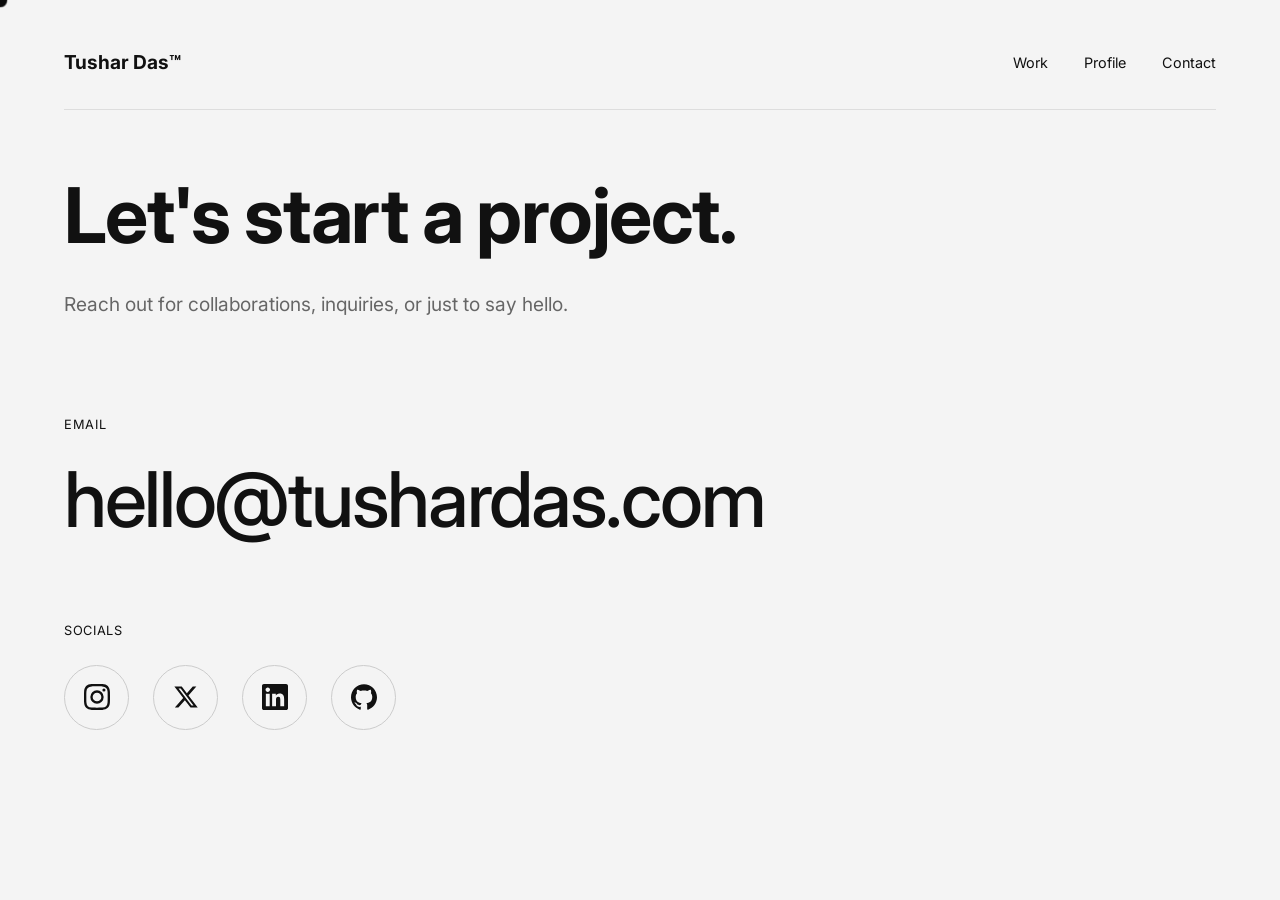
<file: contact.html>
<!DOCTYPE html>
<html lang="en">
<head>
    <meta charset="UTF-8">
    <meta name="viewport" content="width=device-width, initial-scale=1.0">
    <title>Tushar Das | Contact</title>
    <link href="https://fonts.googleapis.com/css2?family=Inter:wght@400;500;700&display=swap" rel="stylesheet">
    <link rel="stylesheet" href="assets/css/style.css">
</head>
<body>
    
    <div class="custom-cursor"></div>
    
    <nav>
        <div class="logo">Tushar Das™</div>
        <div class="nav-links">
            <a href="index.html">Work</a>
            <a href="profile.html">Profile</a>
            <a href="contact.html">Contact</a>
        </div>
    </nav>

    <header class="hero">
        <h1 class="fade-in-up">Let's start a project.</h1>
        <p class="fade-in-up delay-1">Reach out for collaborations, inquiries, or just to say hello.</p>
    </header>

    <section class="contact-section fade-in-up delay-2">
        <div class="email-block">
            <p class="section-label" style="border: none; margin-bottom: 0;">Email</p>
            <a href="mailto:your.email@example.com" class="huge-link">hello@tushardas.com</a>
        </div>

        <div class="social-block" style="margin-top: 4rem;">
            <p class="section-label" style="border: none; margin-bottom: 1rem;">Socials</p>
            
            <div class="social-icons">
                <a href="https://instagram.com" target="_blank" aria-label="Instagram">
                    <svg viewBox="0 0 24 24"><path d="M12 2.163c3.204 0 3.584.012 4.85.07 3.252.148 4.771 1.691 4.919 4.919.058 1.265.069 1.645.069 4.849 0 3.205-.012 3.584-.069 4.849-.149 3.225-1.664 4.771-4.919 4.919-1.266.058-1.644.07-4.85.07-3.204 0-3.584-.012-4.849-.07-3.26-.149-4.771-1.699-4.919-4.92-.058-1.265-.07-1.644-.07-4.849 0-3.204.013-3.583.07-4.849.149-3.227 1.664-4.771 4.919-4.919 1.266-.057 1.645-.069 4.849-.069zM12 0C8.741 0 8.333.014 7.053.072 2.695.272.273 2.69.073 7.052.014 8.333 0 8.741 0 12c0 3.259.014 3.668.072 4.948.2 4.358 2.618 6.78 6.98 6.98C8.333 23.986 8.741 24 12 24c3.259 0 3.668-.014 4.948-.072 4.354-.2 6.782-2.618 6.979-6.98.059-1.28.073-1.689.073-4.948 0-3.259-.014-3.667-.072-4.947-.196-4.354-2.617-6.78-6.979-6.98C15.668.014 15.259 0 12 0zm0 5.838a6.162 6.162 0 100 12.324 6.162 6.162 0 000-12.324zM12 16a4 4 0 110-8 4 4 0 010 8zm6.406-11.845a1.44 1.44 0 100 2.881 1.44 1.44 0 000-2.881z"/></svg>
                </a>
                
                <a href="https://twitter.com" target="_blank" aria-label="X">
                    <svg viewBox="0 0 24 24"><path d="M18.244 2.25h3.308l-7.227 8.26 8.502 11.24H16.17l-5.214-6.817L4.99 21.75H1.68l7.73-8.835L1.254 2.25H8.08l4.713 6.231zm-1.161 17.52h1.833L7.084 4.126H5.117z"/></svg>
                </a>
                
                <a href="https://linkedin.com" target="_blank" aria-label="LinkedIn">
                    <svg viewBox="0 0 24 24"><path d="M20.447 20.452h-3.554v-5.569c0-1.328-.027-3.037-1.852-3.037-1.853 0-2.136 1.445-2.136 2.939v5.667H9.351V9h3.414v1.561h.046c.477-.9 1.637-1.85 3.37-1.85 3.601 0 4.267 2.37 4.267 5.455v6.286zM5.337 7.433c-1.144 0-2.063-.926-2.063-2.065 0-1.138.92-2.063 2.063-2.063 1.14 0 2.064.925 2.064 2.063 0 1.139-.925 2.065-2.064 2.065zm1.782 13.019H3.555V9h3.564v11.452zM22.225 0H1.771C.792 0 0 .774 0 1.729v20.542C0 23.227.792 24 1.771 24h20.451C23.2 24 24 23.227 24 22.271V1.729C24 .774 23.2 0 22.222 0h.003z"/></svg>
                </a>
                
                <a href="https://github.com" target="_blank" aria-label="GitHub">
                    <svg viewBox="0 0 24 24"><path d="M12 .297c-6.63 0-12 5.373-12 12 0 5.303 3.438 9.8 8.205 11.385.6.113.82-.258.82-.577 0-.285-.01-1.04-.015-2.04-3.338.724-4.042-1.61-4.042-1.61C4.422 18.07 3.633 17.7 3.633 17.7c-1.087-.744.084-.729.084-.729 1.205.084 1.838 1.236 1.838 1.236 1.07 1.835 2.809 1.305 3.495.998.108-.776.417-1.305.76-1.605-2.665-.3-5.466-1.332-5.466-5.93 0-1.31.465-2.38 1.235-3.22-.135-.303-.54-1.523.105-3.176 0 0 1.005-.322 3.3 1.23.96-.267 1.98-.399 3-.405 1.02.006 2.04.138 3 .405 2.28-1.552 3.285-1.23 3.285-1.23.645 1.653.24 2.873.12 3.176.765.84 1.23 1.91 1.23 3.22 0 4.61-2.805 5.625-5.475 5.92.42.36.81 1.096.81 2.22 0 1.606-.015 2.896-.015 3.286 0 .315.21.69.825.57C20.565 22.092 24 17.592 24 12.297c0-6.627-5.373-12-12-12"/></svg>
                </a>
            </div>
        </div>
    </section>

    <script src="assets/js/main.js"></script>
</body>
</html>
</file>
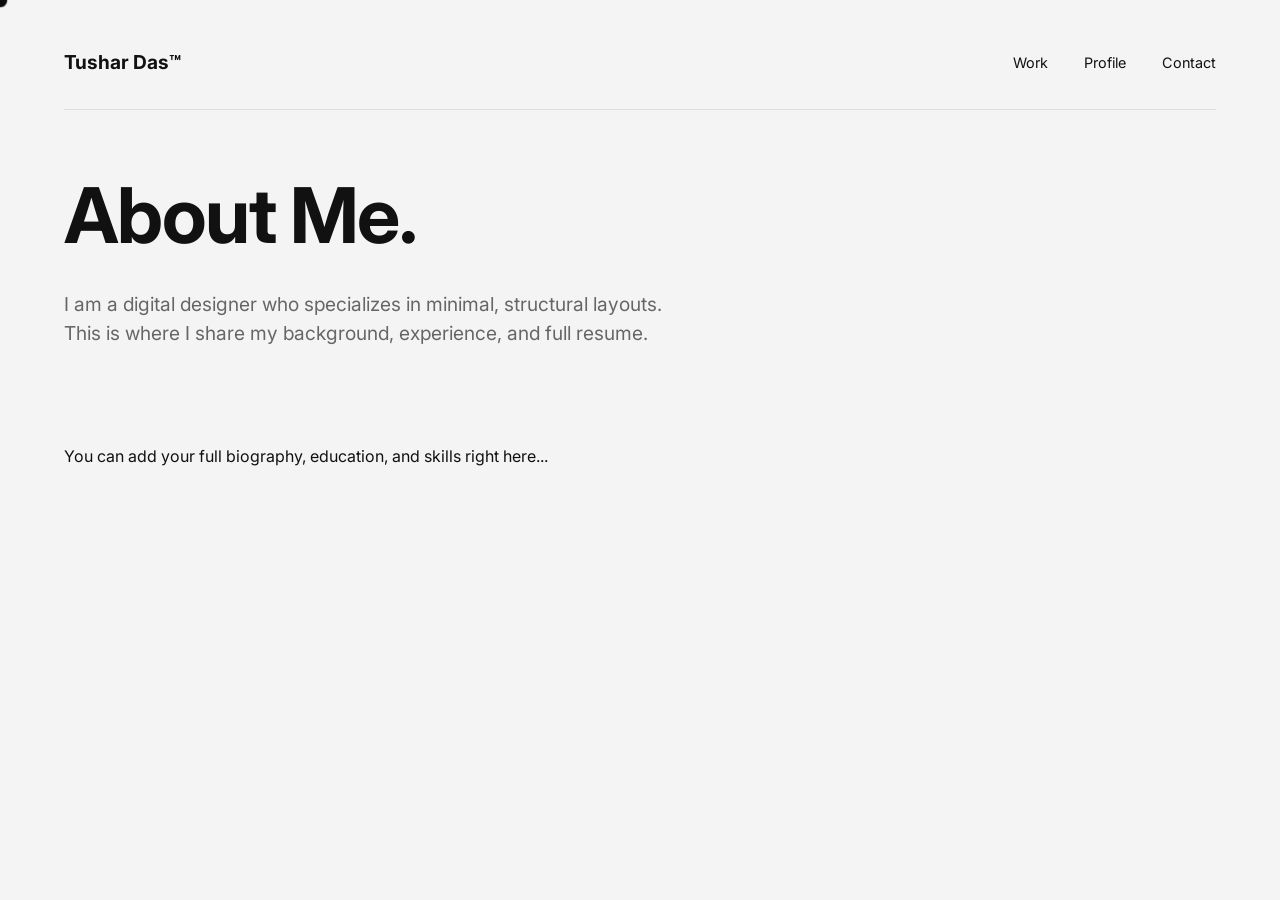
<file: profile.html>
<!DOCTYPE html>
<html lang="en">
<head>
    <meta charset="UTF-8">
    <meta name="viewport" content="width=device-width, initial-scale=1.0">
    <title>Tushar Das | Profile</title>
    <link href="https://fonts.googleapis.com/css2?family=Inter:wght@400;500;700&display=swap" rel="stylesheet">
    <link rel="stylesheet" href="assets/css/style.css">
</head>
<body>
    
    <div class="custom-cursor"></div>
    
    <nav>
        <div class="logo">Tushar Das™</div>
        <div class="nav-links">
            <a href="index.html">Work</a>
            <a href="profile.html">Profile</a>
            <a href="contact.html">Contact</a>
        </div>
    </nav>

    <header class="hero">
        <h1 class="fade-in-up">About Me.</h1>
        <p class="fade-in-up delay-1">I am a digital designer who specializes in minimal, structural layouts. This is where I share my background, experience, and full resume.</p>
    </header>

    <section class="fade-in-up delay-2">
        <p>You can add your full biography, education, and skills right here...</p>
    </section>

    <script src="assets/js/main.js"></script>
</body>
</html>
</file>
<file: assets/css/style.css>
/* =========================================
   1. GLOBAL VARIABLES & SETTINGS
   ========================================= */
:root {
    --bg-color: #f4f4f4; /* Light grey background */
    --text-color: #111111; /* Near black text */
    --accent-color: #666666; /* Grey for secondary text */
}

/* Reset and force hide the default cursor */
* { 
    margin: 0; 
    padding: 0; 
    box-sizing: border-box; 
    cursor: none !important; 
}

/* =========================================
   2. TYPOGRAPHY & LAYOUT
   ========================================= */
body {
    font-family: 'Inter', sans-serif;
    background-color: var(--bg-color);
    color: var(--text-color);
    line-height: 1.5;
    padding: 3rem 5%; 
}

html, body {
    /* Prevents the website from ever scrolling sideways */
    overflow-x: hidden; 
    width: 100%;
}

nav {
    display: flex;
    justify-content: space-between;
    align-items: center;
    padding-bottom: 2rem;
    border-bottom: 1px solid #ddd;
    margin-bottom: 4rem;
}

.logo { font-weight: 700; font-size: 1.2rem; }
.nav-links a {
    text-decoration: none;
    color: var(--text-color);
    margin-left: 2rem;
    font-size: 0.9rem;
}

/* =========================================
   3. HERO & GRID SECTIONS
   ========================================= */
.hero { margin-bottom: 6rem; }
.hero h1 {
    font-size: clamp(2.5rem, 6vw, 5rem);
    line-height: 1.1;
    letter-spacing: -0.02em;
    margin-bottom: 2rem;
    max-width: 900px;
}
.hero p {
    font-size: 1.2rem;
    color: var(--accent-color);
    max-width: 600px;
}

.section-label {
    font-size: 0.8rem;
    text-transform: uppercase;
    letter-spacing: 0.05em;
    margin-bottom: 2rem;
    display: flex;
    justify-content: space-between;
    border-bottom: 1px solid #ddd;
    padding-bottom: 0.5rem;
}

.grid {
    display: grid;
    grid-template-columns: repeat(auto-fit, minmax(300px, 1fr));
    gap: 2rem;
    margin-bottom: 6rem;
}

.project-card {
    aspect-ratio: 4/5;
    display: flex;
    flex-direction: column;
    justify-content: flex-end;
    padding: 1.5rem;
    border-radius: 4px;
    transition: transform 0.3s ease;
    text-decoration: none;
    color: var(--text-color);
}
.project-card:hover { transform: translateY(-5px); } 

.card-content {
    background: rgba(255, 255, 255, 0.9);
    padding: 1rem;
    border-radius: 4px;
}
.project-title { font-weight: 500; font-size: 1.2rem; }
.project-category { font-size: 0.9rem; color: var(--accent-color); }

footer {
    margin-top: 6rem;
    padding-top: 2rem;
    border-bottom: 1px solid #ddd; /* changed to match nav */
    border-top: 1px solid #ddd;
    display: flex;
    justify-content: space-between;
    font-size: 0.9rem;
}

/* =========================================
   4. MAGIC CUSTOM CURSOR
   ========================================= */

/* 1. Default for EVERYONE (including Mobile): Show standard cursor */
* {
    cursor: auto;
}

/* 2. Hide the custom white dot by default (for mobile) */
.custom-cursor {
    display: none; 
}

/* 3. ONLY run this if the device has a real Mouse (Desktops/Laptops) */
@media (pointer: fine) {
    
    /* Turn off standard cursor */
    * {
        cursor: none !important;
    }
    
    /* Turn on custom cursor */
    .custom-cursor {
        display: block; 
        position: fixed; 
        top: 0;
        left: 0;
        width: 15px; 
        height: 15px;
        background-color: white; 
        border-radius: 50%; 
        z-index: 9999; 
        transform: translate(-50%, -50%); 
        pointer-events: none; 
        transition: width 0.2s ease, height 0.2s ease;
        mix-blend-mode: difference; 
        
        /* THE MAGIC LINE: Inverts color based on background */
         mix-blend-mode: difference; 
    } 
    
    .custom-cursor.hovering {
        width: 25px; 
        height: 25px;
        background-color: rgb(255, 255, 255); 
    }
}

/* =========================================
   5. CONTACT PAGE STYLES & ICONS
   ========================================= */
.huge-link {
    font-size: clamp(2.5rem, 6vw, 5rem);
    font-weight: 500;
    text-decoration: none;
    color: var(--text-color);
    letter-spacing: -0.03em;
    display: inline-block;
    transition: color 0.3s ease;
}
.huge-link:hover {
    color: var(--accent-color);
}

.social-icons {
    display: flex;
    flex-wrap: wrap;
    gap: 1.5rem;
}
.social-icons a {
    display: flex;
    align-items: center;
    justify-content: center;
    width: 65px;
    height: 65px;
    border-radius: 50%;
    border: 1px solid #ccc;
    color: var(--text-color);
    text-decoration: none;
    position: relative;
    overflow: hidden;
    transition: all 0.4s cubic-bezier(0.175, 0.885, 0.32, 1.275); 
}
.social-icons a::before {
    content: '';
    position: absolute;
    top: 100%; 
    left: 0;
    width: 100%;
    height: 100%;
    background-color: var(--text-color); 
    transition: top 0.3s ease;
    z-index: -1; 
}
.social-icons a:hover::before {
    top: 0; 
}
.social-icons a:hover {
    color: var(--bg-color); 
    transform: translateY(-8px); 
    border-color: var(--text-color);
}
.social-icons svg {
    width: 26px;
    height: 26px;
    fill: currentColor; 
    transition: transform 0.4s ease;
}
.social-icons a:hover svg {
    transform: scale(1.1); 
}

/* =========================================
   6. PAGE LOAD ANIMATIONS
   ========================================= */
.fade-in-up {
    opacity: 0;
    transform: translateY(40px);
    animation: fadeInUp 0.8s cubic-bezier(0.16, 1, 0.3, 1) forwards; 
}
.delay-1 { animation-delay: 0.15s; }
.delay-2 { animation-delay: 0.3s; }

@keyframes fadeInUp {
    to {
        opacity: 1;
        transform: translateY(0);
    }
}

/* =========================================
   7. DARK THEME & TOGGLE BUTTON
   ========================================= */
body.dark-theme {
    --bg-color: #111111; 
    --text-color: #f4f4f4; 
    --accent-color: #888888; 
}

/* Adds a smooth fade only when you click the button */
body.theme-transition {
    transition: background-color 0.5s ease, color 0.5s ease;
}

/* Button Styling */
#theme-toggle {
    background: none;
    border: none;
    color: var(--text-color);
    margin-left: 2rem;
    display: inline-flex;
    align-items: center;
}

#theme-toggle svg {
    width: 20px;
    height: 20px;
    transition: transform 0.4s ease;
}

/* Playful spin when you hover over the icon */
#theme-toggle:hover svg {
    transform: scale(1.15) rotate(15deg);
}

/* ICON VISIBILITY LOGIC */
.sun-icon { display: none; } /* Hide sun by default */
.moon-icon { display: block; } /* Show moon by default */

/* When dark mode is active, flip the icons! */
body.dark-theme .sun-icon { display: block; }
body.dark-theme .moon-icon { display: none; }


/* =========================================
   8. MASTER TIMELINE PRELOADER
   ========================================= */
#preloader {
    position: fixed; top: 0; left: 0;
    width: 100vw; height: 100vh;
    background-color: #111111;
    display: flex; justify-content: center; align-items: center;
    z-index: 10000;
    transition: background-color 1.2s cubic-bezier(0.77, 0, 0.175, 1), visibility 1.5s ease;
}

/* Phase 1: Slide Down in Gray */
.preloader-text {
    position: absolute;
    top: 50%; left: 50%;
    transform: translate(-50%, -50%);
    font-size: clamp(3rem, 8vw, 6rem); 
    font-weight: 700;
    color: #333333; /* Dark Gray */
    white-space: nowrap; margin: 0;
    
    /* The Entrance Slide */
    animation: preloaderFadeInDown 0.8s cubic-bezier(0.16, 1, 0.3, 1) forwards;
}

@keyframes preloaderFadeInDown {
    0% { opacity: 0; transform: translate(-50%, -70%); }
    100% { opacity: 1; transform: translate(-50%, -50%); }
}

/* Phase 2: The White Cursor Wipe */
.preloader-text::before {
    content: attr(data-text);
    position: absolute; top: 0; left: 0;
    width: 0%; /* Starts invisible */
    height: 100%;
    color: #f4f4f4; /* Bright White */
    overflow: hidden;
    border-right: 4px solid #f4f4f4; /* The Cursor! */
    white-space: nowrap;
    transition: width 1s cubic-bezier(0.77, 0, 0.175, 1);
}

/* Phase 3: The Smooth Frenzy State */
.preloader-text.start-frenzy {
    color: #f4f4f4; 
    
    /* 1. Adds a subtle analog glow to soften the edges */
    text-shadow: 0 0 15px rgba(244, 244, 244, 0.4); 
    
    /* 2. Forces the browser to smoothly glide between font sizes and spacing */
    transition: all 0.15s cubic-bezier(0.4, 0, 0.2, 1);
}

.preloader-text.start-frenzy::before {
    display: none; 
}

/* JavaScript triggers this to make the cursor swipe */
.preloader-text.run-wipe::before { width: 100%; }

/* JavaScript triggers this to hide the cursor before the frenzy */
.preloader-text.hide-cursor::before { border-right-color: transparent; }

/* Phase 4: The Fusion Flight */
.preloader-text.fuse-text {
    transition: top 1.2s cubic-bezier(0.77, 0, 0.175, 1), 
                left 1.2s cubic-bezier(0.77, 0, 0.175, 1), 
                transform 1.2s cubic-bezier(0.77, 0, 0.175, 1), 
                opacity 1.2s cubic-bezier(0.77, 0, 0.175, 1);
    opacity: 0; /* Fades out on impact */
}

#preloader.fuse-bg { background-color: transparent; pointer-events: none; }
.preloader-hidden { visibility: hidden !important; }

/* =========================================
   MOBILE RESPONSIVE RULES (Phones & Tablets)
   ========================================= */
@media (max-width: 768px) {
    
    /* 1. STACK YOUR COLUMNS */
    /* If you have flexbox grids (like a photo next to text), force them to stack vertically */
    .your-flex-container {
        flex-direction: column !important;
    }

    /* 2. ADD BREATHING ROOM */
    /* Add extra padding to the left and right so text doesn't touch the phone edges */
    section {
        padding-left: 5% !important;
        padding-right: 5% !important;
    }

    /* 3. SHRINK MASSIVE FONTS */
    h1 {
        font-size: 2.5rem !important;
    }
    
    /* 4. FIX THE LOGO FUSION */
    /* If your mobile logo is centered instead of on the left, the math needs the logo centered too */
    .logo {
        margin: 0 auto;
    }
}

.button, .nav-link {
    padding: 12px 24px; /* Makes it easily tappable */
}

h2.section-title {
    /* Minimum 2rem on phones, scales with viewport width, maxes out at 4rem on desktop */
    font-size: clamp(2rem, 5vw, 4rem); 
}
</file>
